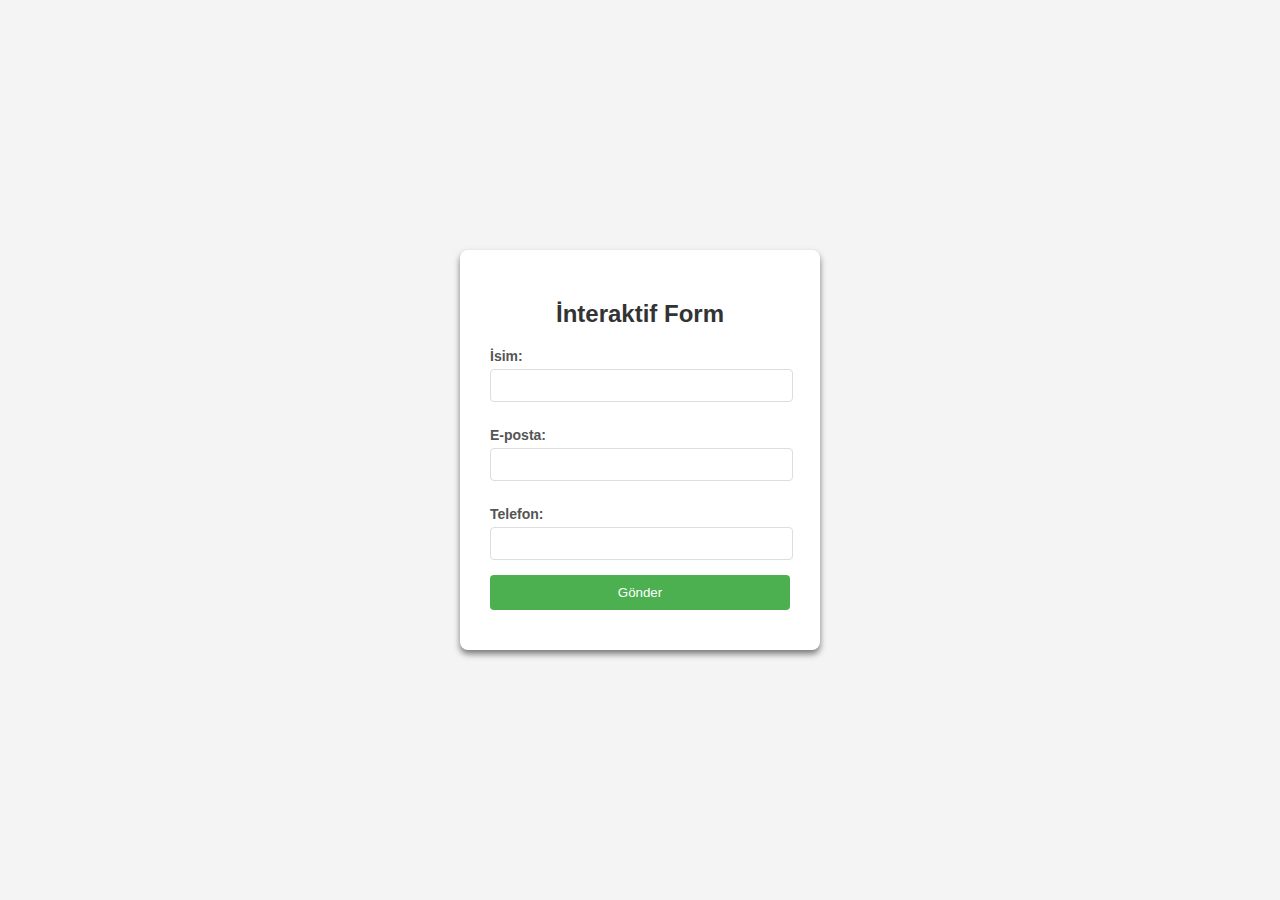
<file: 10-form-gönderme-uygulama/index.html>
<!DOCTYPE html>
<html lang="en">
  <head>
    <meta charset="UTF-8" />
    <meta name="viewport" content="width=device-width, initial-scale=1.0" />
    <title>Document</title>
    <link rel="stylesheet" href="style.css" />
  </head>
  <body>
    <div class="form-container">
      <h2>İnteraktif Form</h2>
      <form id="user-form">
        <label for="name">İsim:</label>
        <input type="text" id="name" name="name"  />

        <label for="email">E-posta:</label>
        <input type="text" id="email" name="email"  />

        <label for="phone">Telefon:</label>
        <input type="tel" id="phone" name="phone"  />

        <button type="submit">Gönder</button>
      </form>

      <div id="form-feedback" class="feedback"></div>
    </div>

    <script src="main.js"></script>
  </body>
</html>
</file>
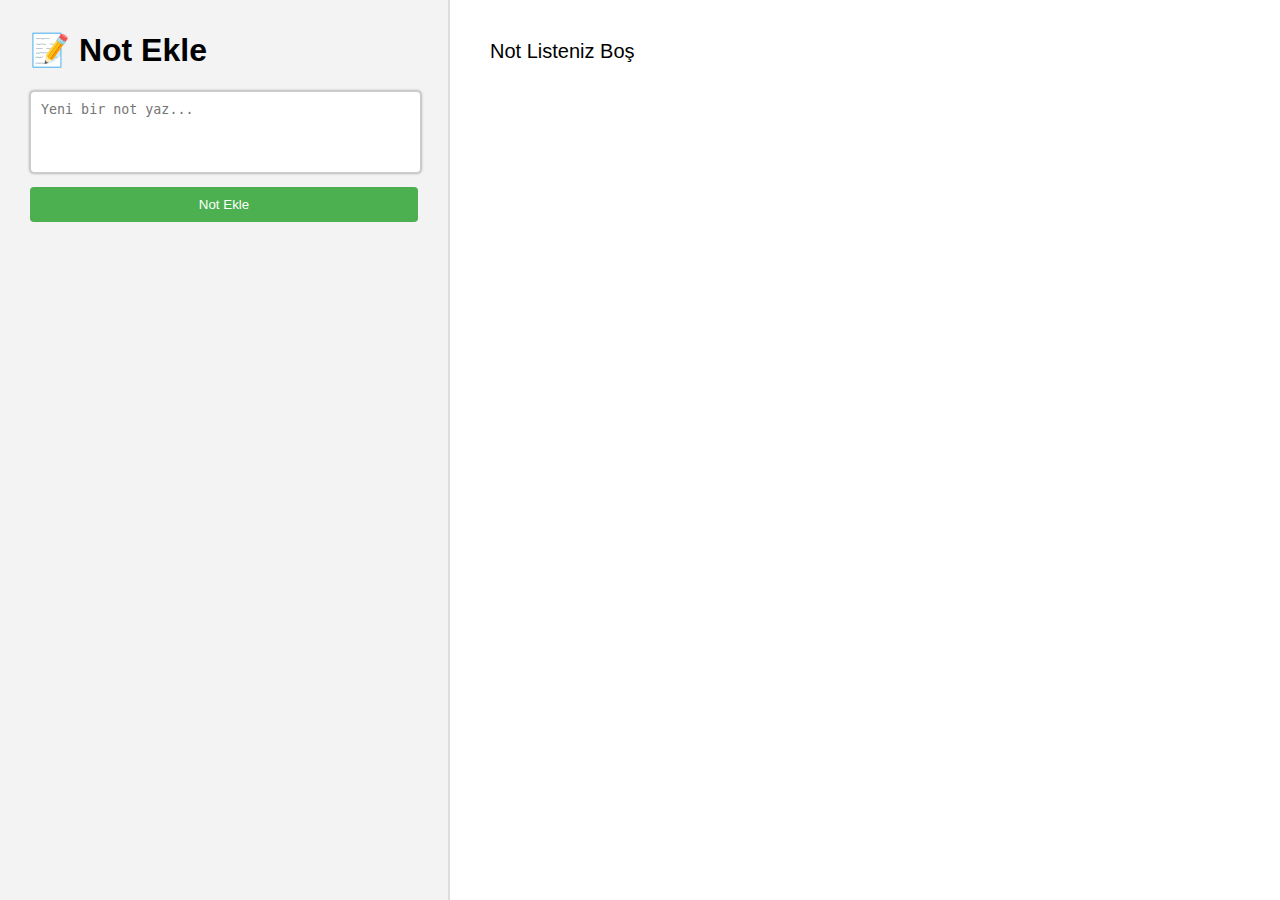
<file: 11-not-ekleme-uygulama/index.html>
<!DOCTYPE html>
<html lang="tr">
  <head>
    <meta charset="UTF-8" />
    <meta name="viewport" content="width=device-width, initial-scale=1" />
    <title>Not Uygulaması</title>
    <link rel="stylesheet" href="style.css" />
  </head>
  <body>
    <div class="container">
      <h1>📝 Not Ekle</h1>

      <textarea
        id="note-input"
        placeholder="Yeni bir not yaz..."
        rows="4"
      ></textarea>
      <button id="add-note-btn">Not Ekle</button>
    </div>
    <div id="notes-list"></div>

    <script src="main.js"></script>
  </body>
</html>
</file>
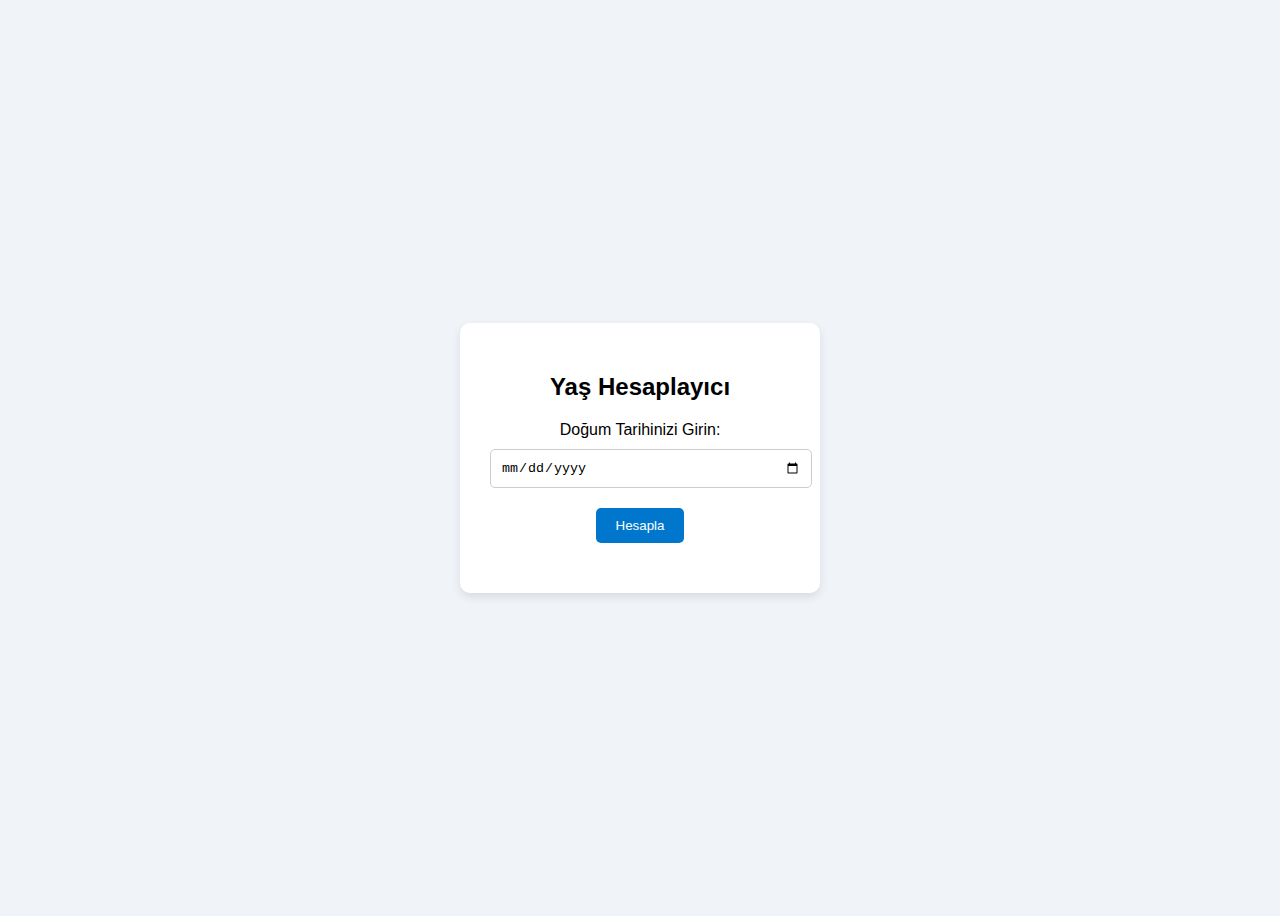
<file: 12-yas-hesaplama-uygulama/index.html>
<!DOCTYPE html>
<html lang="tr">
  <head>
    <meta charset="UTF-8" />
    <title>Yaş Hesaplayıcı</title>
    <link rel="stylesheet" href="style.css" />
  </head>
  <body>
    <div class="container">
      <h2>Yaş Hesaplayıcı</h2>
      <label for="dob">Doğum Tarihinizi Girin:</label>
      <input type="date" id="dob" />
      <button onclick="yasHesapla()">Hesapla</button>

      <p id="sonuc"></p>
    </div>

    <script src="main.js"></script>
  </body>
</html>
</file>
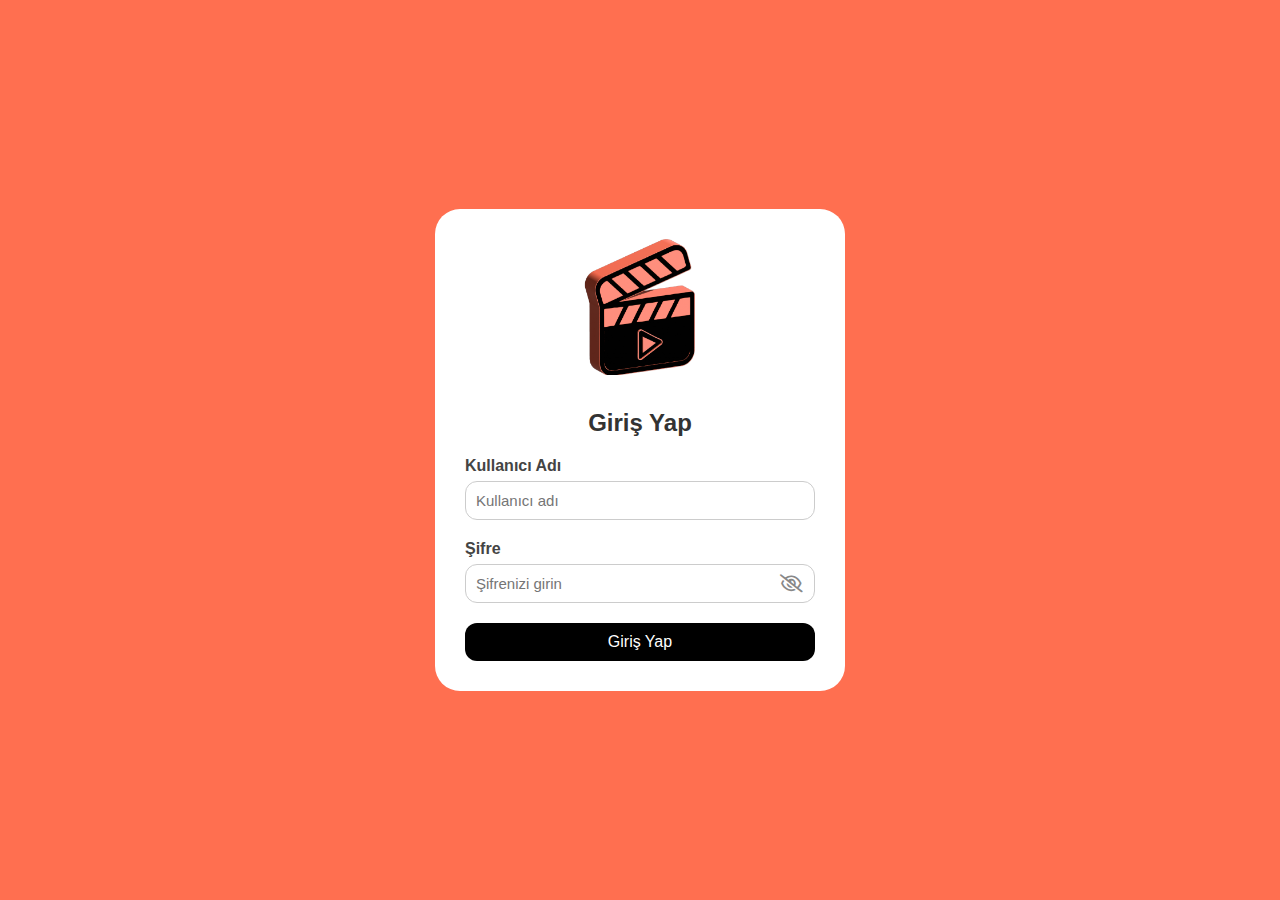
<file: 13-password-toggle-uygulama/index.html>
<!DOCTYPE html>
<html lang="tr">

<head>
  <meta charset="UTF-8">
  <meta name="viewport" content="width=device-width, initial-scale=1.0">
  <title>PassToggle</title>
  <link rel="stylesheet" href="style.css">
  <link rel="stylesheet" href="https://cdnjs.cloudflare.com/ajax/libs/font-awesome/6.5.0/css/all.min.css" />
</head>

<body>
  <div class="login-container">
    <img src="image/logo 3.png" alt="Logo" class="logo">
    <h2>Giriş Yap</h2>
    <div class="input-group">
      <label for="username">Kullanıcı Adı</label>
      <input type="text" id="username" placeholder="Kullanıcı adı">
    </div>
    <div class="input-group password-wrapper">
      <label for="password">Şifre</label>
      <input type="password" id="password" placeholder="Şifrenizi girin">
      <i id="togglePassword" class="fa-regular fa-eye-slash"></i>
    </div>
    <button>Giriş Yap</button>
  </div>

  <script src="script.js"></script>
</body>

</html>
</file>
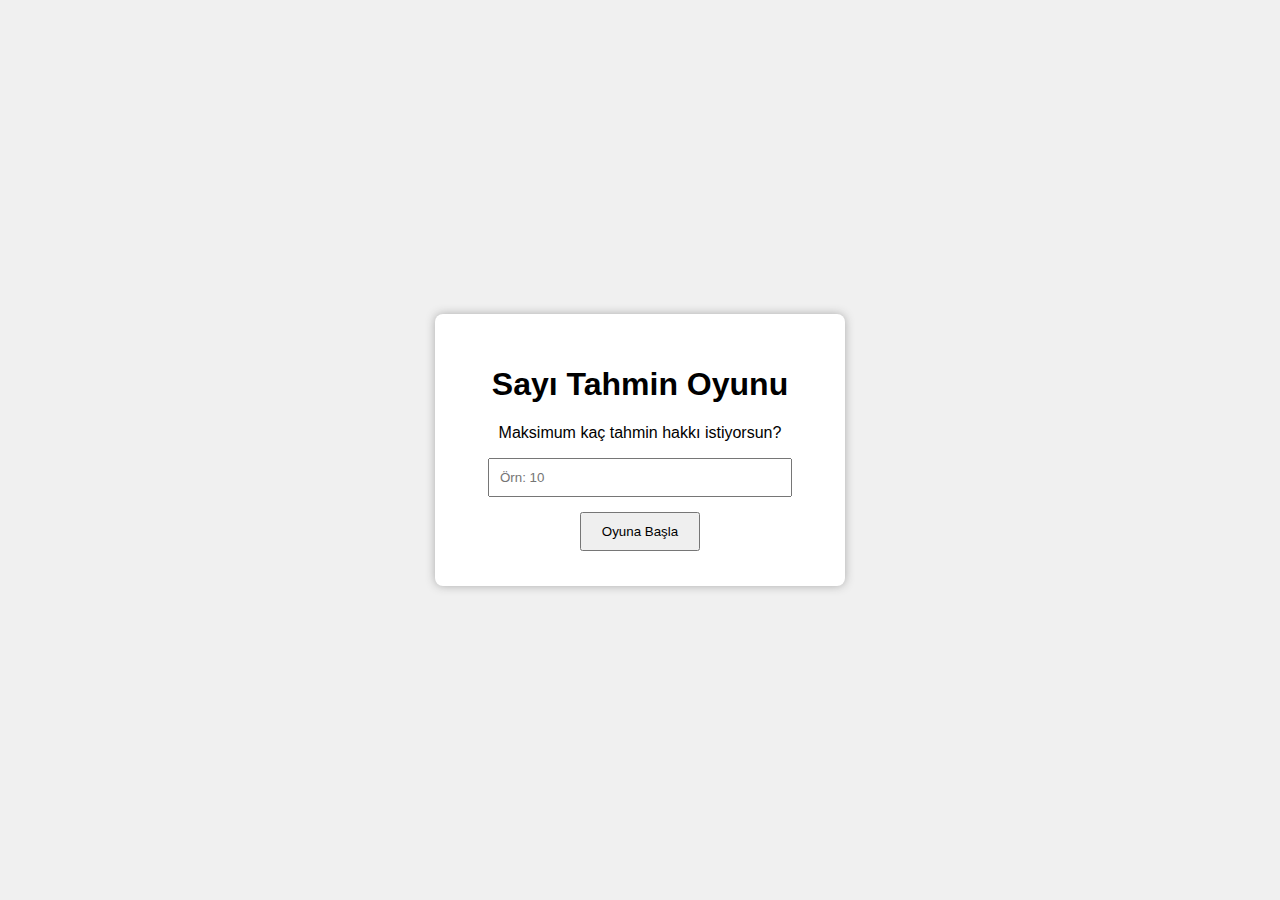
<file: 14-sayi-tahmini-uygulama/index.html>
<!DOCTYPE html>
<html lang="tr">
  <head>
    <meta charset="UTF-8" />
    <meta name="viewport" content="width=device-width, initial-scale=1" />
    <title>Sayı Tahmin Oyunu</title>
    <link rel="stylesheet" href="style.css" />
  </head>
  <body>
    <div class="game-container">
      <h1>Sayı Tahmin Oyunu</h1>

      <div id="setup-section">
        <p>Maksimum kaç tahmin hakkı istiyorsun?</p>
        <input type="number" id="max-attempts-input" placeholder="Örn: 10" />
        <button id="start-btn">Oyuna Başla</button>
      </div>

      <div id="game-section" style="display: none">
        <div id="result-panel">
          <p>1 ile 100 arasında bir sayı tuttum. Tahmin et bakalım!</p>
          <input type="number" id="guess-input" placeholder="Tahminini gir" />
          <button id="submit-btn">Tahmin Et</button>
        </div>

        <p id="feedback"></p>
        <p id="attempts">Deneme: 0</p>
        <p id="remaining">Kalan hak: -</p>
        <button id="restart-btn" style="display: none">Yeniden Başlat</button>
      </div>
    </div>

    <script src="main.js"></script>
  </body>
</html>
</file>
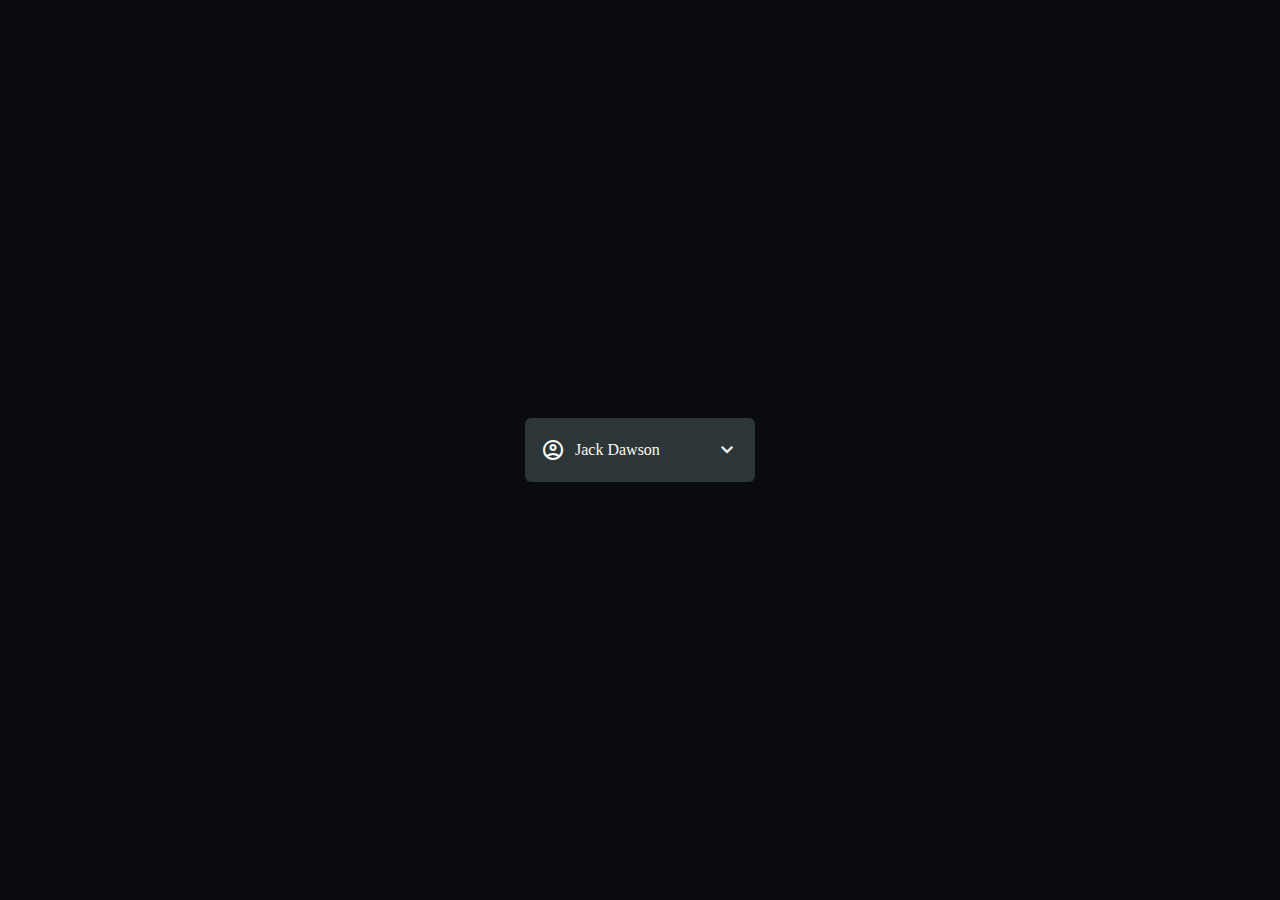
<file: 3-dropdown-uygulama/index.html>
<!DOCTYPE html>
<html lang="en">

<head>
  <meta charset="UTF-8" />
  <meta http-equiv="X-UA-Compatible" content="IE=edge" />
  <meta name="viewport" content="width=device-width, initial-scale=1.0" />
  <link rel="stylesheet"
    href="https://fonts.googleapis.com/css2?family=Material+Symbols+Outlined:opsz,wght,FILL,GRAD@48,400,0,0" />
  <link rel="stylesheet" href="styles.css" />
  <title>Dropdown</title>
</head>

<body>
  <div class="dropdown" id="dropdown">
    <button onclick="handleDropdownClicked(event)">
      <span class="material-symbols-outlined"> account_circle </span>
      Jack Dawson
      <span class="chevron material-symbols-outlined"> expand_more </span>
    </button>
    <div class="menu">
      <div id="menu-inner" class="menu-inner">
        <div class="main-menu">
          <button onclick="handleSubMenuClicked('my-tools')">
            <span class="material-symbols-outlined"> build </span>
            My Tools
            <span class="chevron material-symbols-outlined">
              chevron_right
            </span>
          </button>
          <button onclick="handleSubMenuClicked('settings')">
            <span class="material-symbols-outlined"> settings </span>
            Settings
            <span class="chevron material-symbols-outlined">
              chevron_right
            </span>
          </button>
          <button>
            <span class="material-symbols-outlined"> logout </span>
            Logout
          </button>
        </div>
        <div id="my-tools" class="sub-menu">
          <button onclick="handleSubMenuClicked()">
            <span class="material-symbols-outlined"> arrow_back </span>
            Back
          </button>
          <button>
            <span class="material-symbols-outlined"> description </span>
            File Manager
          </button>
          <button>
            <span class="material-symbols-outlined"> cloud_upload </span>
            Cloud Upload
          </button>
        </div>
        <div id="settings" class="sub-menu">
          <button onclick="handleSubMenuClicked()">
            <span class="material-symbols-outlined"> arrow_back </span>
            Back
          </button>
          <button>
            <span class="material-symbols-outlined">
              settings_night_sight
            </span>
            Night Mode
          </button>
          <button>
            <span class="material-symbols-outlined"> notifications </span>
            Notifications
          </button>
        </div>
      </div>
    </div>
  </div>
  <script type="text/javascript" src="main.js"></script>
</body>

</html>
</file>
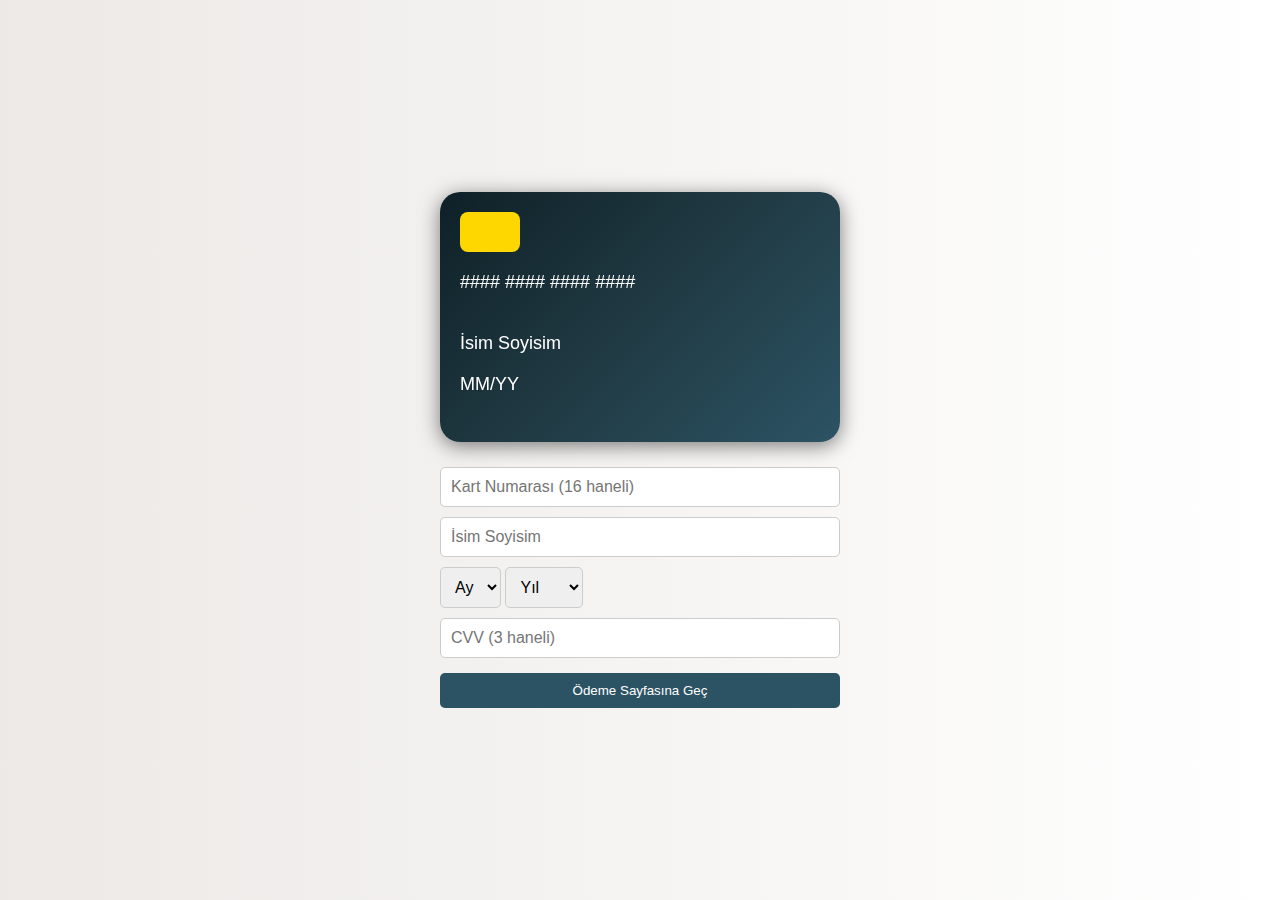
<file: 5-kredi-kart-uygulama/index.html>
<!DOCTYPE html>
<html lang="tr">

<head>
  <meta charset="UTF-8">
  <meta name="viewport" content="width=device-width, initial-scale=1.0">
  <title>Kredi Kartı Ödeme Formu</title>
  <link rel="stylesheet" href="style.css">
</head>

<body>
  <div class="card-container">
    <div class="card" id="card">
      <div class="card-face card-front">
        <div class="chip"></div>
        <div class="card-number" id="card-number">#### #### #### ####</div>
        <div class="card-holder" id="card-holder">İsim Soyisim</div>
        <div class="card-expriy" id="card-expriy">MM/YY</div>
      </div>
      <div class="card-face card-back ">
        <div class="black-bar"></div>
        <div class="cvv-label">CVV</div>
        <div class="card-cvv" id="card-cvv">***</div>
      </div>
    </div>
  </div>

  <div class="input-container">
    <input type="text" id="input-number" placeholder="Kart Numarası (16 haneli)" maxlength="16">
    <input type="text" id="input-name" placeholder="İsim Soyisim" maxlength="30">

    <div class="expriy-selectors">
      <select id="expriy-month">
        <option value="">Ay</option>
        <option value="01">01</option>
        <option value="02">02</option>
        <option value="03">03</option>
        <option value="04">04</option>
        <option value="05">05</option>
        <option value="06">06</option>
        <option value="07">07</option>
        <option value="08">08</option>
        <option value="09">09</option>
        <option value="10">10</option>
        <option value="11">11</option>
        <option value="12">12</option>
      </select>

      <select id="expriy-year">
        <option value="">Yıl</option>
      </select>
    </div>

    <input type="text" id="input-cvv" placeholder="CVV (3 haneli)" maxlength="3">
    <button id="pay-button">Ödeme Sayfasına Geç</button>
  </div>

  <script src="script.js"></script>
</body>

</html>
</file>
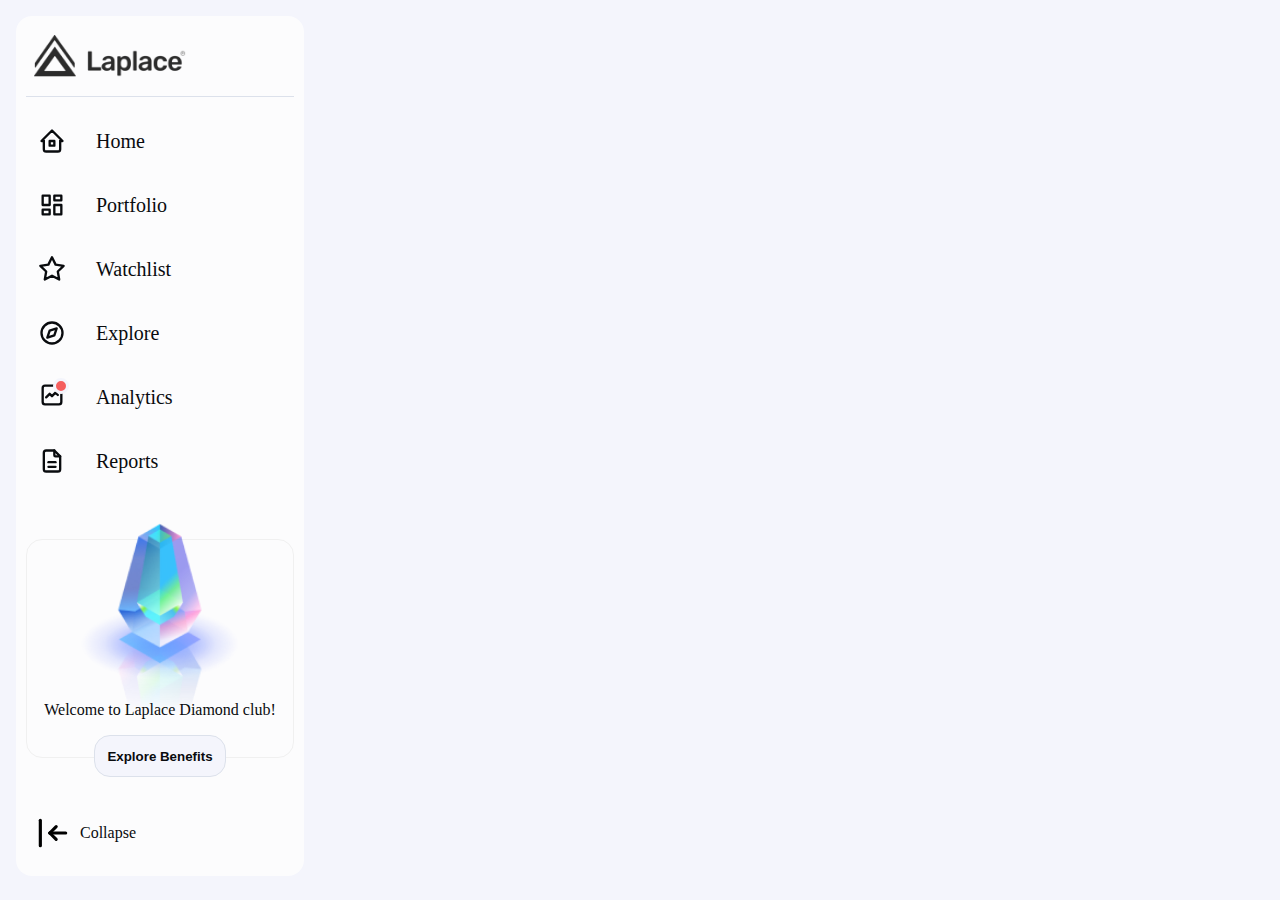
<file: 7-sidebar-uygulama/index.html>
<!DOCTYPE html>
<html lang="en">

<head>
  <meta charset="utf-8">
  <title>Sidebar</title>
  <link rel="stylesheet" href="style.css">
</head>

<body>
  <nav>
    <div class="sidebar-top">
      <a href="#" class="logo__wrapper">
        <img src="assets/logo.png" alt="Logo" class="logo">
        <img src="assets/logo-small.png" alt="Logo" class="logo-small">
      </a>
    </div>
    <div class="sidebar-links">
      <ul>
        <li>
          <a href="#home" title="Home" class="tooltip">
            <svg xmlns="http://www.w3.org/2000/svg" width="24" height="24" viewBox="0 0 24 24" stroke-width="2"
              stroke="currentColor" fill="none" stroke-linecap="round" stroke-linejoin="round">
              <path stroke="none" d="M0 0h24v24H0z" fill="none"></path>
              <path d="M5 12l-2 0l9 -9l9 9l-2 0"></path>
              <path d="M5 12v7a2 2 0 0 0 2 2h10a2 2 0 0 0 2 -2v-7"></path>
              <path d="M10 12h4v4h-4z"></path>
            </svg>
            <span class="link hide">Home</span>
            <span class="tooltip__content">Home</span>
          </a>
        </li>
        <li>
          <a href="#portfolio" title="Portfolio" class="tooltip">
            <svg xmlns="http://www.w3.org/2000/svg" class="icon icon-tabler icon-tabler-layout-dashboard" width="24"
              height="24" viewBox="0 0 24 24" stroke-width="2" stroke="currentColor" fill="none" stroke-linecap="round"
              stroke-linejoin="round">
              <path stroke="none" d="M0 0h24v24H0z" fill="none"></path>
              <path d="M4 4h6v8h-6z"></path>
              <path d="M4 16h6v4h-6z"></path>
              <path d="M14 12h6v8h-6z"></path>
              <path d="M14 4h6v4h-6z"></path>
            </svg>
            <span class="link hide">Portfolio</span>
            <span class="tooltip__content">Portfolio</span>
          </a>
        </li>
        <li>
          <a href="#watchlist" title="Watchlist" class="tooltip">

            <svg xmlns="http://www.w3.org/2000/svg" width="24" height="24" viewBox="0 0 24 24" stroke-width="2"
              stroke="currentColor" fill="none" stroke-linecap="round" stroke-linejoin="round">
              <path stroke="none" d="M0 0h24v24H0z" fill="none"></path>
              <path
                d="M12 17.75l-6.172 3.245l1.179 -6.873l-5 -4.867l6.9 -1l3.086 -6.253l3.086 6.253l6.9 1l-5 4.867l1.179 6.873z">
              </path>
            </svg>
            <span class="link hide">Watchlist</span>
            <span class="tooltip__content">Watchlist</span>
          </a>
        </li>
        <li>
          <a href="#explore" title="Explore" class="tooltip">
            <svg xmlns="http://www.w3.org/2000/svg" width="24" height="24" viewBox="0 0 24 24" stroke-width="2"
              stroke="currentColor" fill="none" stroke-linecap="round" stroke-linejoin="round">
              <path stroke="none" d="M0 0h24v24H0z" fill="none"></path>
              <path d="M8 16l2 -6l6 -2l-2 6l-6 2"></path>
              <path d="M12 12m-9 0a9 9 0 1 0 18 0a9 9 0 1 0 -18 0"></path>
            </svg>
            <span class="link hide">Explore</span>
            <span class="tooltip__content">Explore</span>
          </a>
        </li>
        <li>
          <a href="#analytics" title="Analytics" class="tooltip">
            <div style="position: relative;">
              <svg xmlns="http://www.w3.org/2000/svg" class="icon icon-tabler icon-tabler-graph" width="24" height="24"
                viewBox="0 0 24 24" stroke-width="2" stroke="currentColor" fill="none" stroke-linecap="round"
                stroke-linejoin="round">
                <path stroke="none" d="M0 0h24v24H0z" fill="none"></path>
                <path d="M4 18v-12a2 2 0 0 1 2 -2h12a2 2 0 0 1 2 2v12a2 2 0 0 1 -2 2h-12a2 2 0 0 1 -2 -2z"></path>
                <path d="M7 14l3 -3l2 2l3 -3l2 2"></path>
              </svg>
              <div class="notification"></div>
            </div>
            <span class="link hide">Analytics</span>
            <span class="tooltip__content">Analytics</span>
          </a>
        </li>
        <li>
          <a href="#reports" title="Reports" class="tooltip">
            <svg xmlns="http://www.w3.org/2000/svg" class="icon icon-tabler icon-tabler-file-description" width="24"
              height="24" viewBox="0 0 24 24" stroke-width="2" stroke="currentColor" fill="none" stroke-linecap="round"
              stroke-linejoin="round">
              <path stroke="none" d="M0 0h24v24H0z" fill="none"></path>
              <path d="M14 3v4a1 1 0 0 0 1 1h4"></path>
              <path d="M17 21h-10a2 2 0 0 1 -2 -2v-14a2 2 0 0 1 2 -2h7l5 5v11a2 2 0 0 1 -2 2z"></path>
              <path d="M9 17h6"></path>
              <path d="M9 13h6"></path>
            </svg>
            <span class="link hide">Reports</span>
            <span class="tooltip__content">Reports</span>
          </a>
        </li>
      </ul>
    </div>
    <div class="sidebar-bottom hide">
      <img src="assets/diamond.png" alt="Diamond">
      <p>
        Welcome to Laplace Diamond club!
      </p>
      <button>
        Explore Benefits
      </button>
    </div>
    <div class="expand-btn">
      <img src="assets/right-collapse.svg" alt="Left Collapse">
      <span class="hide">
        Collapse
      </span>
    </div>
  </nav>
  <script src="script.js"></script>
</body>

</html>
</file>
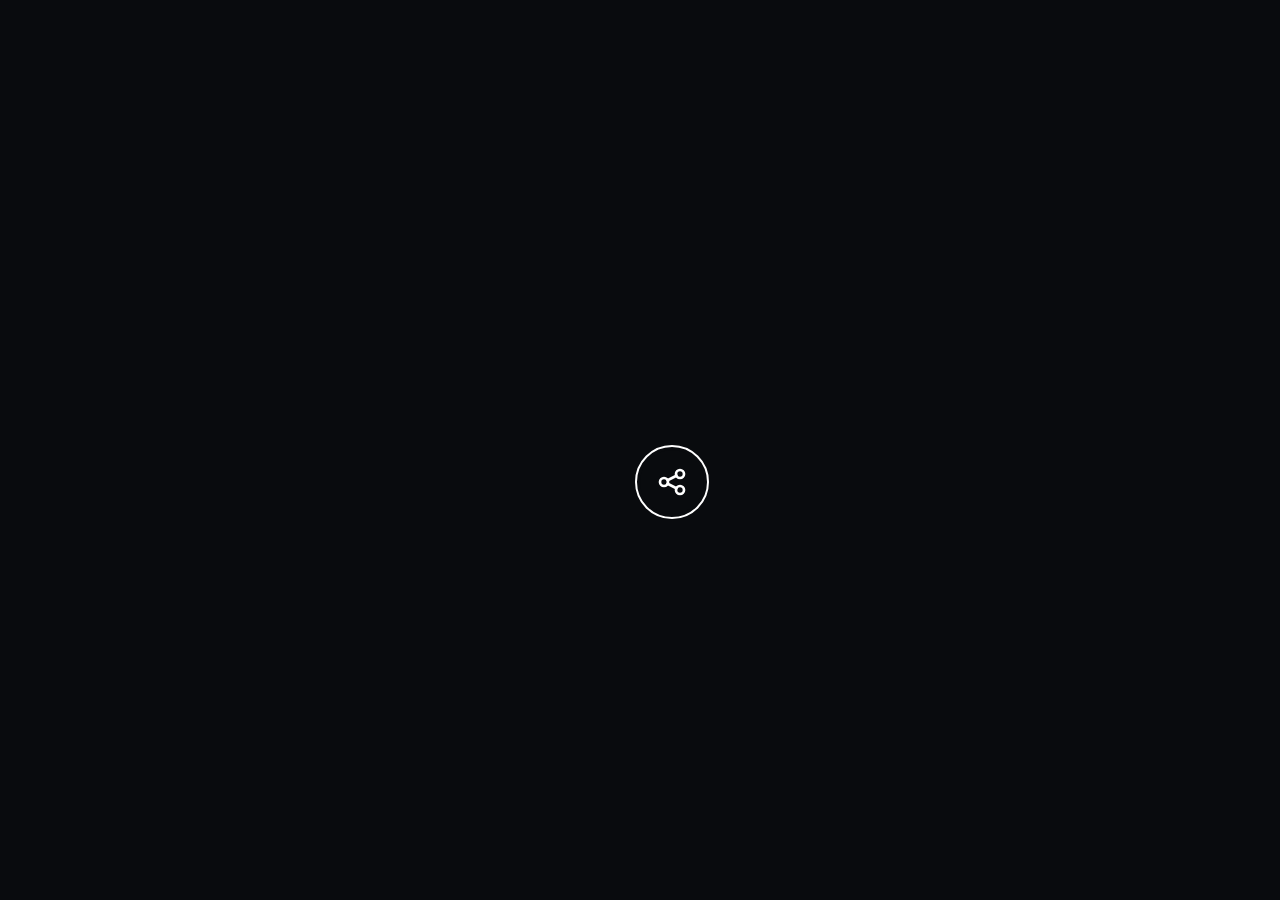
<file: 8-social-media-icons-uygulama/index.html>
<!DOCTYPE html>
<html lang="en">

<head>
	<meta charset="UTF-8">
	<title>Social Buttons</title>
	<meta name="viewport" content="width=device-width, initial-scale=1.0">
	<link rel="stylesheet" href="style.css">
</head>

<body>
	<div class="social-menu-container">
		<button class="share-button">
			<img src="assets/share.svg" alt="Share On Socials" />
		</button>
		<ul class="socials-menu">
			<li class="social instagram">
				<a href="#" title="Instagram">
					<img src="assets/instagram.svg" alt="Instagram" />
				</a>
			</li>
			<li class="social twitter">
				<a href="#" title="Twitter">
					<img src="assets/twitter.svg" alt="Twitter" />
				</a>
			</li>
			<li class="social threads" title="Threads">
				<a href="#">
					<img src="assets/threads.svg" alt="Threads" />
				</a>
			</li>
			<li class="social youtube">
				<a href="#" title="Youtube">
					<img src="assets/youtube.svg" alt="Youtube" />
				</a>
			</li>
		</ul>
	</div>
</body>
<script src="script.js"></script>

</html>
</file>
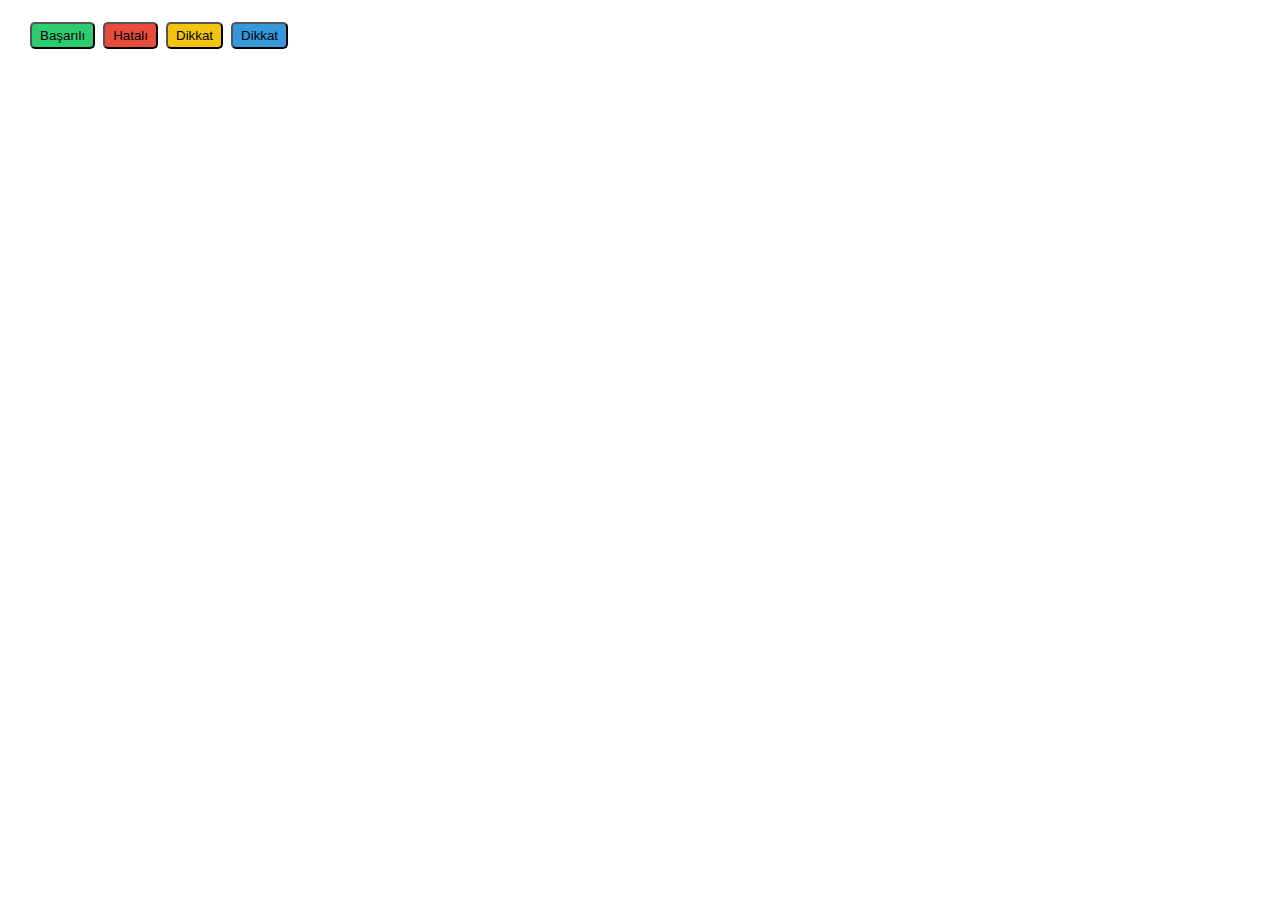
<file: 9-bildirim-kutusu-uygulama/index.html>
<!DOCTYPE html>
<html lang="en">
  <head>
    <meta charset="UTF-8" />
    <meta name="viewport" content="width=device-width, initial-scale=1.0" />
    <title>Document</title>
    <link rel="stylesheet" href="style.css" />
  </head>
  <body>
    <div class="buttons">
      <button
        id="success"
        onclick="showToast('İşlem başarılı!', 5000, 'success')"
      >
        Başarılı
      </button>
      <button id="error" onclick="showToast('Hatalı işlem!', 5000, 'error')">
        Hatalı
      </button>
      <button
        id="warning"
        onclick="showToast('Dikkat lutfen!', 5000, 'warning')"
      >
        Dikkat
      </button>
      <button id="info" onclick="showToast('Bilgi veriyorum!', 5000, 'info')">
        Dikkat
      </button>
    </div>
    <div id="toast-container"></div>

    <script src="main.js"></script>
  </body>
</html>
</file>
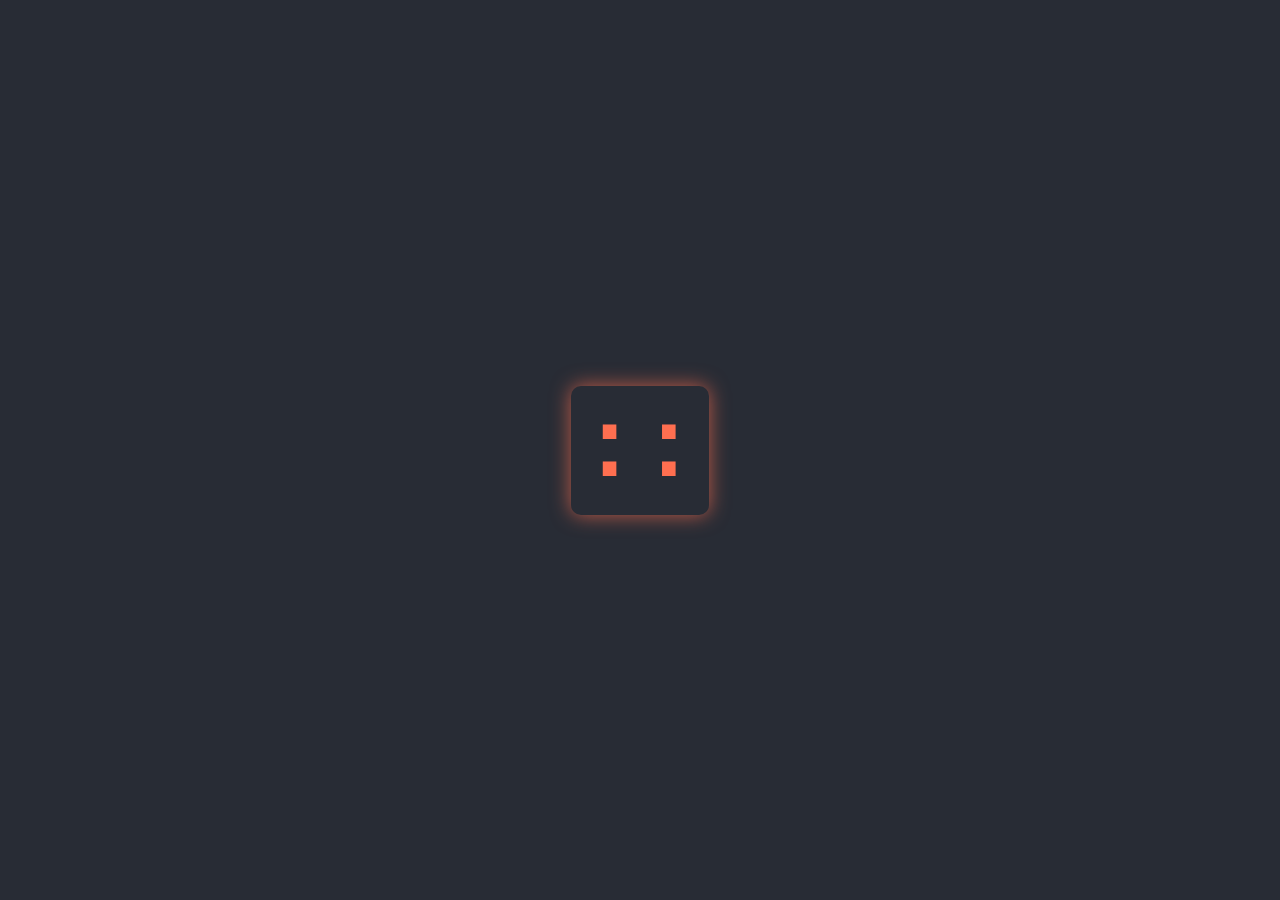
<file: 2-digital-saat/index .html>
<!DOCTYPE html>
<html lang="tr">
<head>
    <meta charset="UTF-8">
    <meta name="viewport" content="width=device-width, initial-scale=1.0">
    <title>Digital Saat</title>
    <link rel="stylesheet" href="styles.css">
</head>
<body>
    <div id="clock">
        <span id="hours"></span>:<span id="minutes"></span>:<span id="seconds"></span>
    </div>
    <script src="script.js"></script>
</body>
</html>
</file>
<file: 10-form-gönderme-uygulama/style.css>
body {
  font-family: Arial, sans-serif;
  background-color: #f4f4f4;
  display: flex;
  justify-content: center;
  align-items: center;
  height: 100vh;
  margin: 0;
}

.form-container {
  background-color: white;
  padding: 30px;
  border-radius: 8px;
  box-shadow: 0 4px 6px rgba(0, 0, 0, 0.5);
  width: 300px;
}

h2 {
  text-align: center;
  color: #333;
}

label {
  margin-top: 10px;
  display: block;
  font-size: 14px;
  font-weight: 600;
  color: #555;
}

input {
  width: 95%;
  padding: 8px;
  margin-top: 5px;
  margin-bottom: 15px;
  border: 1px solid #ddd;
  border-radius: 4px;
}

button {
  width: 100%;
  padding: 10px;
  background-color: #4caf50;
  color: white;
  border: none;
  border-radius: 4px;
  cursor: pointer;
}

button:hover {
  background-color: #3e9042;
}

.feedback {
  margin-top: 10px;
  font-size: 14px;
  color: red;
}

.feedback p {
  margin: 3px;
}
</file>
<file: 11-not-ekleme-uygulama/style.css>
body {
  font-family: Arial, sans-serif;
  background-color: #f3f3f3;
  margin: 0;
  padding: 0;
  display: flex;
  min-height: 100vh;
}

.container {
  width: 35%;
  padding: 10px 30px;
  box-sizing: border-box;
}

#notes-list {
  display: flex;
  flex-wrap: wrap;
  justify-content: flex-start;
  gap: 15px;
  padding: 20px;
  background: #ffffff;
  border-left: 2px solid #ddd;
  overflow-y: auto;
  height: 100vh;
  box-sizing: border-box;
  position: sticky;
  top: 0;
  width: 65%;
}

.note {
  background-color: #dcdcdc;
  padding: 12px;
  margin: 10px;
  border-radius: 15px;
  position: relative;
  word-wrap: break-word;
  text-align: center;
  max-width: 200px;
  box-shadow: 0 0 5px rgba(0, 0, 0, 0.1);
  height: auto;
  min-width: 120px;
  box-sizing: border-box;
  max-height: 100px;
  overflow-y: auto;
}

#delete-note-btn {
  position: absolute;
  top: 0;
  right: 0;
  background-color: red;
  color: white;
  border: none;
  font-size: 13px;
  padding: 3px 12px;
  border-top-right-radius: 15px;
  border-bottom-left-radius: 15px;
  cursor: pointer;
}

#delete-note-btn:hover {
  background-color: rgb(192, 42, 42);
  transition: all 0.3s;
}

textarea {
  width: 95%;
  padding: 10px;
  resize: none;
  margin-bottom: 10px;
  border: 1px solid #ccc;
  border-radius: 4px;
  box-shadow: 0 0 3px gray;
}

#add-note-btn {
  padding: 10px;
  background: #4caf50;
  color: white;
  border: none;
  border-radius: 4px;
  cursor: pointer;
  width: 100%;
}

#add-note-btn:hover {
  background: #45a049;
}

.empty {
  font-size: 20px;
  font-weight: 500;
  margin: 20px;
}
</file>
<file: 12-yas-hesaplama-uygulama/style.css>
body {
    font-family: Arial, sans-serif;
    background-color: #f0f4f8;
    display: flex;
    justify-content: center;
    align-items: center;
    height: 100vh;
  }

  .container {
    background-color: white;
    padding: 30px;
    border-radius: 10px;
    box-shadow: 0 4px 10px rgba(0, 0, 0, 0.1);
    width: 300px;
    text-align: center;
  }

  input[type="date"] {
    padding: 10px;
    width: 100%;
    margin: 10px 0 20px;
    border: 1px solid #ccc;
    border-radius: 5px;
  }

  button {
    padding: 10px 20px;
    background-color: #0077cc;
    color: white;
    border: none;
    border-radius: 5px;
    cursor: pointer;
  }

  button:hover {
    background-color: #005fa3;
  }

  #sonuc {
    margin-top: 20px;
    font-weight: bold;
    color: #333;
  }
</file>
<file: 13-password-toggle-uygulama/style.css>
body {
    font-family: 'Segoe UI', sans-serif;
    background-color: #FF6F50;
    display: flex;
    justify-content: center;
    align-items: center;
    height: 100vh;
    margin: 0;
}

.login-container {
    background-color: white;
    padding: 30px;
    border-radius: 25px;
    width: 350px;
    text-align: center;
}

.logo {
    width: 120px;
    margin-bottom: 10px;
}

h2 {
    margin-bottom: 20px;
    font-weight: 700;
    color: #333;
}

.input-group {
    margin-bottom: 20px;
    text-align: left;
}

.input-group label {
    display: block;
    font-weight: bold;
    margin-bottom: 6px;
    color: #444;
}

.input-group input {
    width: 100%;
    padding: 10px;
    font-size: 15px;
    border: 1px solid #ccc;
    border-radius: 12px;
    box-sizing: border-box;
}

.password-wrapper {
    position: relative;
}

.password-wrapper i {
    position: absolute;
    right: 12px;
    top: 70%;
    transform: translateY(-50%);
    cursor: pointer;
    font-size: 18px;
    color: #888;
}

button {
    width: 100%;
    padding: 10px;
    background-color: black;
    border: none;
    border-radius: 12px;
    color: white;
    font-size: 16px;
    cursor: pointer;
}

button:hover {
    background-color: #FF6F50;
}
</file>
<file: 14-sayi-tahmini-uygulama/style.css>
body {
  font-family: sans-serif;
  background-color: #f0f0f0;
  display: flex;
  justify-content: center;
  align-items: center;
  height: 100vh;
  margin: 0;
}

.game-container {
  background: white;
  padding: 30px;
  border-radius: 8px;
  box-shadow: 0 0 10px #aaa;
  text-align: center;
  width: 350px;
}

input {
  padding: 10px;
  width: 80%;
  margin-bottom: 10px;
}

button {
  padding: 10px 20px;
  margin: 5px;
  cursor: pointer;
}

#feedback {
  margin-top: 15px;
  font-weight: bold;
}
</file>
<file: 3-dropdown-uygulama/styles.css>
* {
  box-sizing: border-box;
}

html,
body {
  height: 100%;
}

body {
  margin: 0;
  display: grid;
  place-items: center;
  background: #090b0e;
}

.dropdown {
  position: relative;
}

.dropdown > button {
  position: relative;
  z-index: 2;
  transition: 0.3s;
}

.dropdown > button:hover {
  background: #2c3f3f;
}

.dropdown.open > button {
  background: #943520;
}

.dropdown button {
  display: flex;
  align-items: center;
  gap: 10px;
  padding: 0 16px;
  width: 230px;
  height: 64px;
  border-radius: 6px;
  color: #f9f9f9;
  background: #2d3636;
  border: 0;
  cursor: pointer;
  font-size: 16px;
  font-family: "Euclid Circular A";
}

.dropdown button .chevron {
  margin-left: auto;
}

.menu {
  position: absolute;
  overflow: hidden;
  z-index: 1;
  top: 72px;
  left: 0;
  width: 100%;
  height: 168px;
  opacity: 0;
  visibility: hidden;
  border-radius: 6px;
  border-top: 0;
  background: #3e3e3e;
  translate: 0 -20px;
  transition: 0.4s;
}

.main-menu {
  width: 230px;
}

.menu-inner {
  position: absolute;
  width: 460px;
  display: flex;
  transition: 0.3s;
}

.menu-inner.open {
  translate: -50%;
}

.menu button {
  border: 0;
  width: 100%;
  height: 56px;
  border-radius: 0;
}

.menu button:hover {
  background: #2c3f3f;
}

.dropdown.open .menu {
  opacity: 1;
  translate: 0;
  visibility: visible;
}

.sub-menu {
  display: none;
  width: 230px;
}

.sub-menu.open {
  display: block;
}
</file>
<file: 5-kredi-kart-uygulama/style.css>
body {
  font-family: Arial, sans-serif;
  background: linear-gradient(to right, #ece9e6, #ffffff);
  display: flex;
  justify-content: center;
  align-items: center;
  height: 100vh;
  flex-direction: column;
  margin: 0;
}

.card-container {
  perspective: 1000px;
  margin-bottom: 20px;
}

.card {
  width: 400px;
  height: 250px;
  border-radius: 20px;
  transform-style: preserve-3d;
  transition: transform 0.8s;
}

.card.flip {
  transform: rotateY(180deg);
}

.card-face {
  position: absolute;
  width: 100%;
  height: 100%;
  border-radius: 20px;
  backface-visibility: hidden;
  box-shadow: 0 4px 20px rgba(0, 0, 0, 0.5);
  padding: 20px;
  box-sizing: border-box;
}

.card-front {
  background: linear-gradient(135deg, #0f2027, #203a43, #2c5364);
  color: white;
}

.card-back {
  background: linear-gradient(135deg, #1c1c1c, #3a3a3a);
  color: white;
  transform: rotateY(180deg);
  display: flex;
  flex-direction: column;
  justify-content: center;
  align-items: flex-end;
  padding-right: 40px;
  position: relative;
}

.black-bar {
  position: absolute;
  top: 30px;
  width: 80%;
  height: 40px;
  background: black;
}

.cvv-label {
  margin-bottom: 5px;
  font-size: 12px;
  color: #bbb;
}

.card-number,
.card-holder,
.card-expriy {
  font-size: 18px;
  margin-top: 20px;
}

.card-holder {
  margin-top: 40px;
}

.chip {
  width: 60px;
  height: 40px;
  background: gold;
  border-radius: 8px;
  margin-bottom: 20px;
}

.input-container {
  display: flex;
  flex-direction: column;
  width: 400px;
}

input,
select {
  padding: 10px;
  margin: 5px 0;
  border: 1px solid #ccc;
  border-radius: 5px;
  font-size: 16px;
}

#pay-button {
  padding: 10px;
  margin-top: 10px;
  background-color: #2c5364;
  color: white;
  border: none;
  border-radius: 5px;
  cursor: pointer;
}
</file>
<file: 7-sidebar-uygulama/style.css>
:root {
  --primary-color: #090b0e;
  --text: white;
  --background: #F4F5FC;
  --sidebar-gray-background: #DCE1EB;
  --red: #F55E5E;
  --item-hover: #F0F0F0;
}

body {
  background-color: var(--background);
  padding: 1rem;
}

* {
  margin: 0;
  padding: 0;
  box-sizing: border-box;
}

nav {
  position: sticky;
  top: 0;
  left: 0;
  min-height: 53.75rem;
  height: 100%;
  border-radius: 1rem;
  width: 18rem;
  padding: 1rem 0.625rem;
  display: flex;
  color: white;
  flex-direction: column;
  background-color: #FCFCFD;
  transition: all 0.1s ease-in-out;
}

main {
  flex: 1;
  display: flex;
  flex-direction: column;
}

body.collapsed nav {
  width: 4.75rem;
}

body.collapsed .hide {
  position: absolute;
  display: none;
}

/*? sidebar top */
.sidebar-top {
  position: relative;
  display: flex;
  align-items: start;
  justify-content: center;
  flex-direction: column;
  height: 4rem;
  padding-bottom: 1rem;
}

body.collapsed .sidebar-top {
  display: flex;
  flex-direction: column;
  justify-content: center;
}

.logo__wrapper {
  display: flex;
  justify-content: start;
  align-items: center;
  gap: 1.25rem;
  padding: 0.5rem;
  color: white;
  text-decoration: none;
  transition: all 0.2s ease-in-out;
}

.logo {
  height: 2.6125rem;
  overflow: hidden;
  max-width: 100%;
  object-fit: contain;
}

.logo-small {
  height: 2.6125rem;
  overflow: hidden;
  max-width: 100%;
  display: none;
  object-fit: contain;
}

.collapsed .logo {
  display: none;
}

.collapsed .logo-small {
  display: block;
}

/*? menu links */
.sidebar-links {
  padding: 0.5rem 0px;
  border-top: 1px solid var(--sidebar-gray-background);
}

.sidebar-links ul {
  list-style-type: none;
  position: relative;
}

.collapsed .sidebar-links li {
  display: flex;
  justify-content: center;
  align-items: center;
}

.sidebar-links li svg {
  stroke: var(--primary-color);
  transition: none;
  width: 1.75rem;
  height: 1.75rem;
}

.sidebar-links li a {
  padding: 0.75rem 0.75rem;
  margin: 0.5rem 0;
  color: var(--primary-color);
  font-size: 1.25rem;
  display: flex;
  justify-content: start;
  align-items: center;
  height: 3.5rem;
  border-radius: 0.625rem;
  text-decoration: none;
  transition: background-color 0.2s ease-in-out;
}

.sidebar-links li a img {
  height: 2.125rem;
  width: 2.125rem;
}

.sidebar-links .link {
  margin-left: 1.875rem;
}

.sidebar-links .active:hover {
  background-color: var(--primary-color);
  color: var(--background);
}

.sidebar-links .active:hover svg {
  stroke: var(--background);
}

.sidebar-links .active {
  text-decoration: none;
  background-color: var(--primary-color);
  color: var(--background);
}

.sidebar-links .active svg {
  stroke: var(--background);
}

.sidebar-links li a:hover {
  background-color: var(--item-hover);
  color: var(--primary-color);
}

.sidebar-links li a:hover svg {
  stroke: var(--primary-color);
}

/*? bottom sidebar */
.sidebar-bottom {
  padding: 0.5rem;
  display: flex;
  justify-content: center;
  position: relative;
  flex-direction: column;
  margin-top: auto;
  border: 1px solid #F0F0F0;
  display: flex;
  text-align: center;
  border-radius: 1rem;
  padding-top: 4rem;
  margin-bottom: 3rem;
}

.sidebar-bottom img {
  max-width: 10.25rem;
  margin: 0 auto;
  width: 100%;
  margin-top: -5.25rem;
}

.sidebar-bottom p {
  margin-top: -2rem;
  margin-bottom: 1rem;
  color: var(--primary-color);
}

.sidebar-bottom button {
  border-radius: 1rem;
  outline: none;
  margin: 0 auto;
  margin-bottom: -1.75rem;
  color: var(--primary-color);
  cursor: pointer;
  min-height: 2.612rem;
  font-weight: 800;
  border: 1.5px solid var(--sidebar-gray-background);
  padding: 0.5rem 0.75rem;
  background-color: var(--background);
  transition: all 0.2s ease-in-out;
}

.sidebar-bottom button:hover {
  background-color: var(--primary-color);
  color: var(--item-hover);
}

.notification {
  position: absolute;
  width: 1rem;
  height: 1rem;
  border-radius: 50%;
  background-color: var(--red);
  top: -0.1875rem;
  border: 0.1875rem solid var(--background);
  right: -0.1875rem;
}

/*? Expand button */

body.collapsed .expand-btn {
  justify-content: center;
  margin-top: auto;
}

.expand-btn:hover {
  background-color: var(--item-hover);
}

.expand-btn {
  display: flex;
  justify-content: start;
  align-items: center;
  cursor: pointer;
  gap: 0.5rem;
  color: var(--primary-color);
  border-radius: 0.5rem;
  padding: 0.5rem;
}

.expand-btn img {
  transform: rotate(180deg);
  width: 2.375rem;
  height: 2.375rem;
}

body.collapsed .expand-btn img {
  transform: rotate(-360deg);
}

/* ?Tooltip */

.tooltip {
  position: relative;
}

.tooltip .tooltip__content {
  visibility: hidden;
  background-color: var(--primary-color);
  color: var(--text);
  text-align: center;
  border-radius: 0.375rem;
  padding: 0.375rem 0.75rem;
  position: absolute;
  z-index: 1;
  left: 4.6875rem;
}

.collapsed .tooltip:hover .tooltip__content {
  visibility: visible;
}
</file>
<file: 8-social-media-icons-uygulama/style.css>
:root {
	--background: #090b0e;
	--active: #ff6f50;
	--twitter-blue: #1D9BF0;
	--youtube-red: #e52d27;
	--instagram-gradient: radial-gradient(circle at 30% 107%, #fdf497 0%,
			#fdf497 5%, #fd5949 45%,
			#d6249f 60%, #285AEB 90%);
}

* {
	margin: 0;
	padding: 0;
	box-sizing: border-box;
}

body {
	background-color: var(--background);
	height: 100vh;
	display: flex;
	justify-content: center;
	align-items: center;
}

.social-menu-container {
	position: relative;
}

.socials-menu {
	opacity: 0;
	transition: opacity 0.5s ease-in-out;
}

.active>.socials-menu {
	opacity: 1;
}

.share-button {
	position: absolute;
	border: none;
	cursor: pointer;
	z-index: 2;
	transition: all 0.4s ease-in-out;
	display: flex;
	align-items: center;
	justify-content: center;
	width: 4rem;
	height: 4rem;
	background-color: var(--background);
	border-radius: 50%;
	outline: 2px solid white;
	outline-offset: 3px;
}

.share-button img {
	height: 2rem;
	width: 2rem;
}

.active .share-button,
.share-button:hover {
	background-color: var(--active);
	transform: scale(1.03);
}

.social {
	position: absolute;
	list-style: none;
	transition: all 0.5s ease-in-out;
	display: grid;
	cursor: pointer;
	place-items: center;
	width: 4rem;
	height: 4rem;
	border-radius: 50%;
	outline: 2px solid white;
	outline-offset: 3px;
}

.social img {
	height: 2rem;
	width: 2rem;
	transition: all 0.3s;
}

.social:hover img {
	transform: scale(1.1);
}

.active .instagram {
	transform: translateX(-5rem);
}

.active .twitter {
	transform: translateY(-5rem);
}

.active .threads {
	transform: translateX(5rem);
}

.active .youtube {
	transform: translateY(5rem);
}

.active .instagram:hover,
.active .threads:hover {
	background: var(--instagram-gradient);
}

.active .twitter:hover {
	background-color: var(--twitter-blue);
}

.active .youtube:hover {
	background-color: var(--youtube-red);
}
</file>
<file: 9-bildirim-kutusu-uygulama/style.css>
.buttons {
  margin: 20px;
}

.buttons button {
  font-weight: 500;
  padding: 4px 8px;
  border-radius: 5px;
  margin: 2px;
}

#toast-container {
  position: fixed;
  top: 30px;
  right: 30px;
  display: flex;
  flex-direction: column;
  gap: 10px;
  z-index: 100;
}

.toast {
  position: relative;
  min-width: 250px;
  padding: 15px 20px;
  border-radius: 6px;
  background-color: #e3e3e3;
  color: #222;
  font-size: 16px;
  font-weight: 500;
  box-shadow: 0 4px 8px rgba(0, 0, 0, 0.15);
  overflow: hidden;
  animation: fade-in 0.3s forwards;
  border-left: 5px solid transparent;
}

.toast .progress {
  position: absolute;
  bottom: 0;
  left: 0;
  height: 4px;
  width: 100%;
  animation: progress-bar linear forwards;
}

#success,
.toast.success .progress {
  background-color: #2ecc71;
}

#error,
.toast.error .progress {
  background-color: #e74c3c;
}

#warning,
.toast.warning .progress {
  background-color: #f1c40f;
}

#info,
.toast.info .progress {
  background-color: #3498db;
}

@keyframes progress-bar {
  from {
    width: 100%;
  }
  to {
    width: 0%;
  }
}

@keyframes fade-in {
  from {
    opacity: 0;
    transform: translateX(100px);
  }
  to {
    opacity: 1;
    transform: translateX(0);
  }
}
</file>
<file: 2-digital-saat/styles.css>
body {
    background-color: #282c35;
    color: #FF6F50;
    font-family: 'Courier New', monospace;
    display: flex;
    justify-content: center;
    align-items: center;
    height: 100vh;
    margin: 0;
}

#clock {
    font-size: 6rem;
    font-weight: bold;
    box-shadow: 0 0 20px rgba(255, 111, 80, 0.7);
    letter-spacing: 0.1rem;
    text-align: center;
    transition: box-shadow 0.5s ease-in-out;
    padding: 10px;
    border-radius: 10px;
}

#clock:hover {
    box-shadow: 0 0 40px 20px rgba(255, 111, 80, 1);
}
</file>
